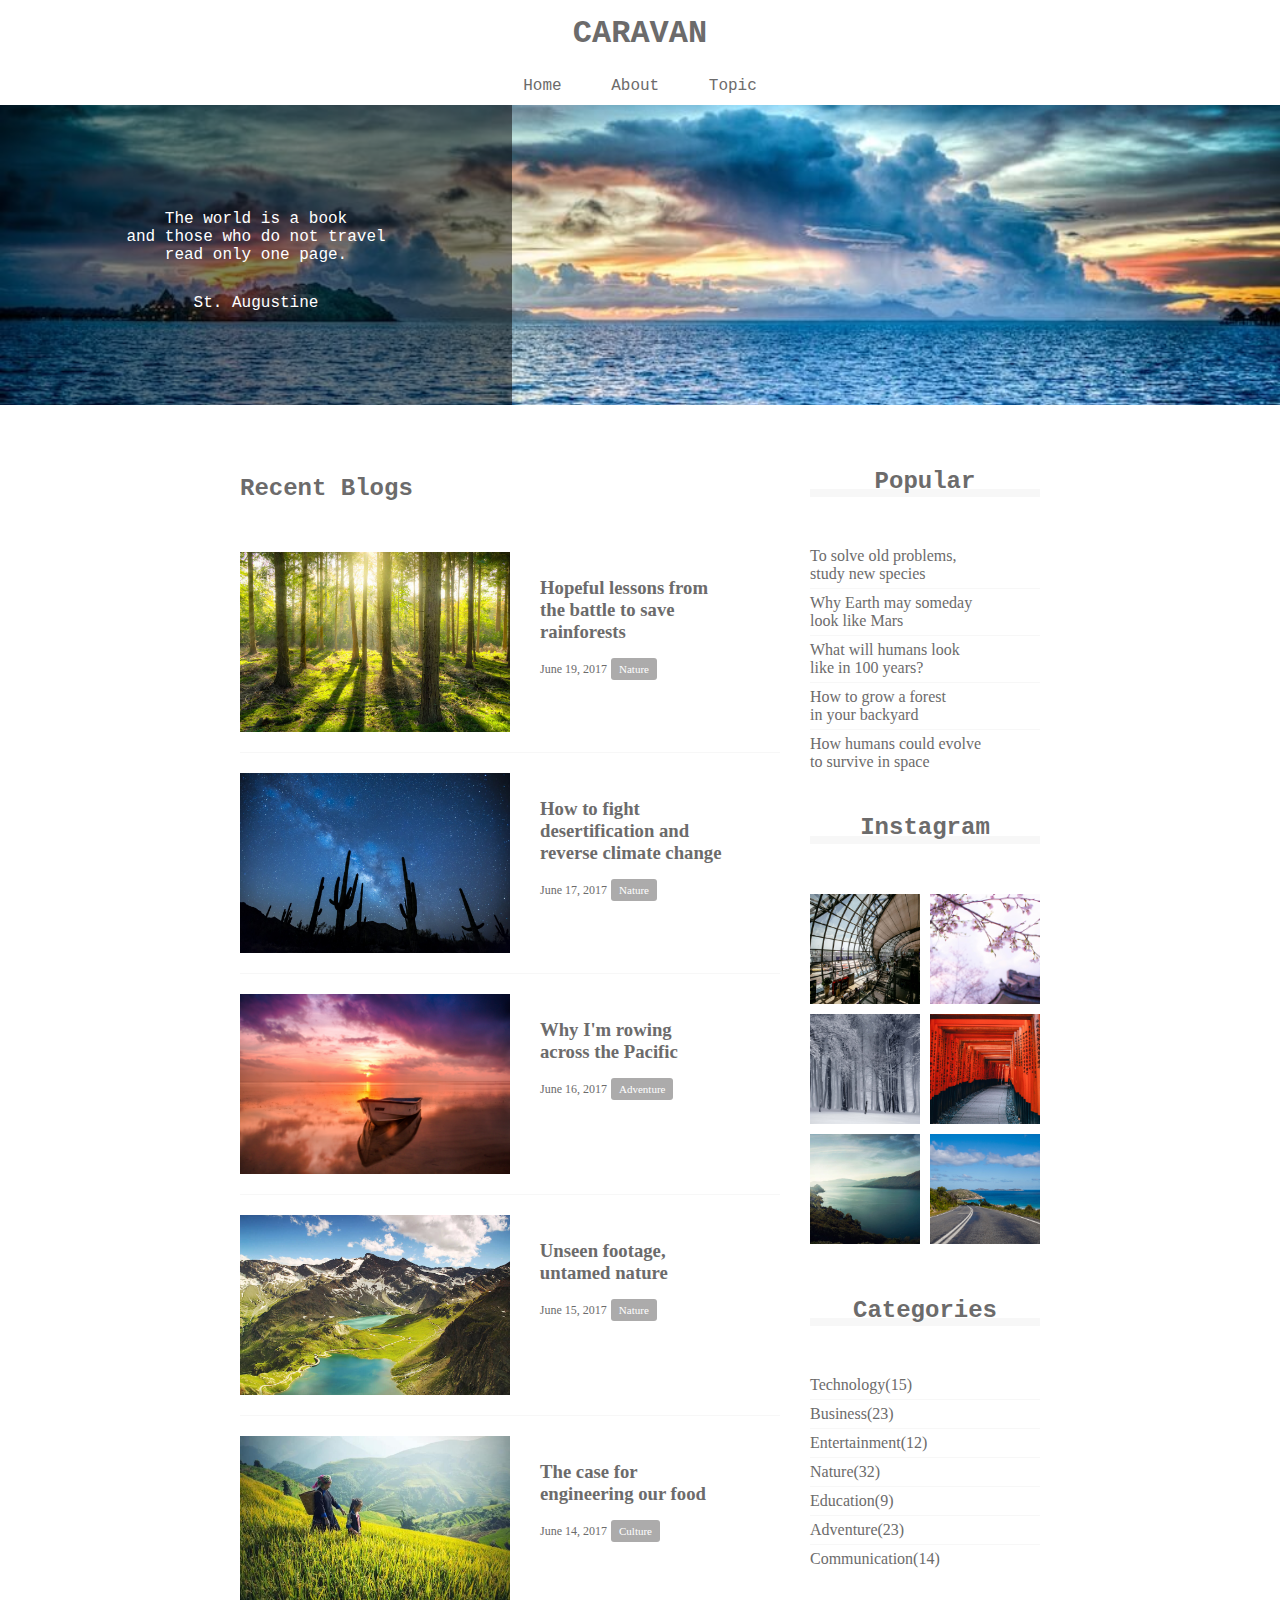
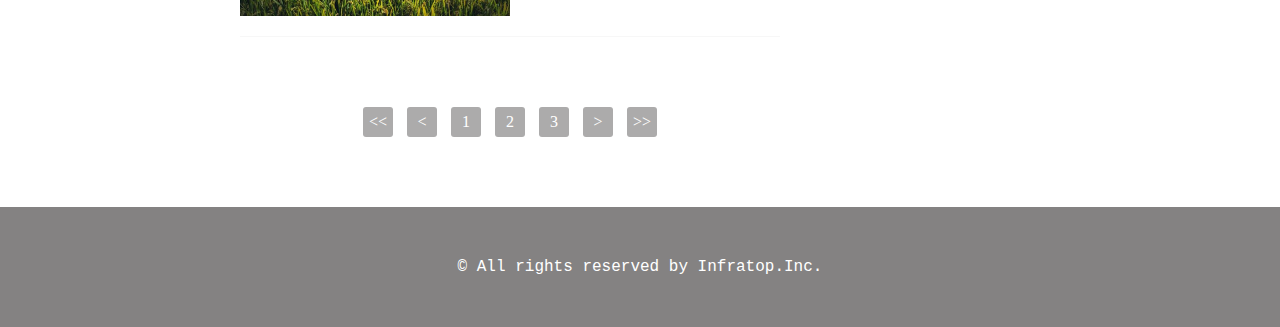
<file: index.html>
<!DOCTYPE html>
<html lang="ja">
  <head>
    <meta charset="UTF-8">
    <meta name="viewport" content="width=device-width,initial-scale=1.0">
    <link rel="stylesheet" href="https://use.fontawesome.com/releases/v5.15.3/css/all.css" integrity="sha384-SZXxX4whJ79/gErwcOYf+zWLeJdY/qpuqC4cAa9rOGUstPomtqpuNWT9wdPEn2fk" crossorigin="anonymous">
    <link rel="stylesheet" href="style.css">
    <title>CARAVAN</title>
  </head>

  <body>
    <header>
      <h1 class="heading">
        <a href="index.html">
          CARAVAN
        </a>
      </h1>
      <div class="social">
        <i class="fab fa-facebook-square"></i>
        <i class="fab fa-twitter-square"></i>
        <i class="fab fa-instagram"></i>
      </div>
    </header>

    <nav>
      <ul class="nav-list">
        <li class="nav-list-item">
          <a href="index.html">Home</a>
        </li>
        <li class="nav-list-item">About</li>
        <li class="nav-list-item">Topic</li>
      </ul>
    </nav>

    <div class="main-visual">
      <div class="main-visual-content">
        <p class="main-visual-text">
          The world is a book<br/>
          and those who do not travel<br/>
          read only one page.
        </p>
        <p class="main-visual-name">
          St. Augustine
        </p>
      </div>
    </div>

    <main>
      <section class="blog">
        <h2 class="blog-headinng">Recent Blogs</h2>
        <div class="blog-box">
          <div class="blog-item">
            <img class="blog-image" src="img/forest.jpg" />
            <section class="blog-text">
              <h3 class="blog-text-heading">
                <a href="single.html">
                  Hopeful lessons from<br />
                  the battle to save<br />
                  rainforests
                </a>
              </h3>
              <p class="blog-date">June 19, 2017</p>
              <span class="category">Nature</span>
            </section>
          </div>
          <div class="blog-item">
            <img class="blog-image" src="img/desert.jpg" />
            <section class="blog-text">
              <h3 class="blog-text-heading">
                <a href="single.html">
                  How to fight<br />
                  desertification and<br />
                  reverse climate change
                </a>
              </h3>
              <p class="blog-date">June 17, 2017</p>
              <span class="category">Nature</span>
            </section>
          </div>
          <div class="blog-item">
            <img class="blog-image" src="img/sunset.jpg" />
            <section class="blog-text">
              <h3 class="blog-text-heading">
                <a href="single.html">
                  Why I'm rowing<br />
                  across the Pacific
                </a>
              </h3>
              <p class="blog-date">June 16, 2017</p>
              <span class="category">Adventure</span>
            </section>
          </div>
          <div class="blog-item">
            <img class="blog-image" src="img/italy.jpg" />
            <section class="blog-text">
              <h3 class="blog-text-heading">
                <a href="single.html">
                  Unseen footage,<br />
                  untamed nature
                </a>
              </h3>
              <p class="blog-date">June 15, 2017</p>
              <span class="category">Nature</span>
            </section>
          </div>
          <div class="blog-item">
            <img class="blog-image" src="img/asia.jpg" />
            <section class="blog-text">
              <h3 class="blog-text-heading">
                <a href="single.html">
                  The case for<br />
                  engineering our food
                </a>
              </h3>
              <p class="blog-date">June 14, 2017</p>
              <span class="category">Culture</span>
            </section>
          </div>
        </div>
        <div class="pagination">
          <p><<</p>
          <p><</p>
          <p>1</p>
          <p>2</p>
          <p>3</p>
          <p>></p>
          <p>>></p>
        </div>
      </section>
      <div class="sidebar">
        <section class="popular">
          <h2 class="sidebar-heading common-heading">Popular</h2>
          <div class="sidebar-contents">
            <p class="popular-text">To solve old problems,<br>study new species</p>
            <p class="popular-text">Why Earth may someday<br>look like Mars</p>
            <p class="popular-text">What will humans look<br>like in 100 years?</p>
            <p class="popular-text">How to grow a forest<br>in your backyard</p>
            <p class="popular-text">How humans could evolve<br>to survive in space</p>
          </div>
        </section>
        <section class="instagram">
          <h2 class="instagram-heading common-heading">Instagram</h2>
          <div class="sidebar-contents">
            <div class="instagram-box"></div>
            <div class="instagram-box"></div>
            <div class="instagram-box"></div>
            <div class="instagram-box"></div>
            <div class="instagram-box"></div>
            <div class="instagram-box"></div>
          </div>
        </section>
        <section class="categories">
          <h2 class="categories-heading common-heading">Categories</h2>
          <div class="sidebar-contents">
            <p class="categories-text">Technology(15)</p>
            <p class="categories-text">Business(23)</p>
            <p class="categories-text">Entertainment(12)</p>
            <p class="categories-text">Nature(32)</p>
            <p class="categories-text">Education(9)</p>
            <p class="categories-text">Adventure(23)</p>
            <p class="categories-text">Communication(14)</p>
          </div>
        </section>
      </div>
    </main>

    <footer>
      <p class="footer-text">© All rights reserved by Infratop.Inc.</p>
    </footer>

  </body>
</html>
</file>
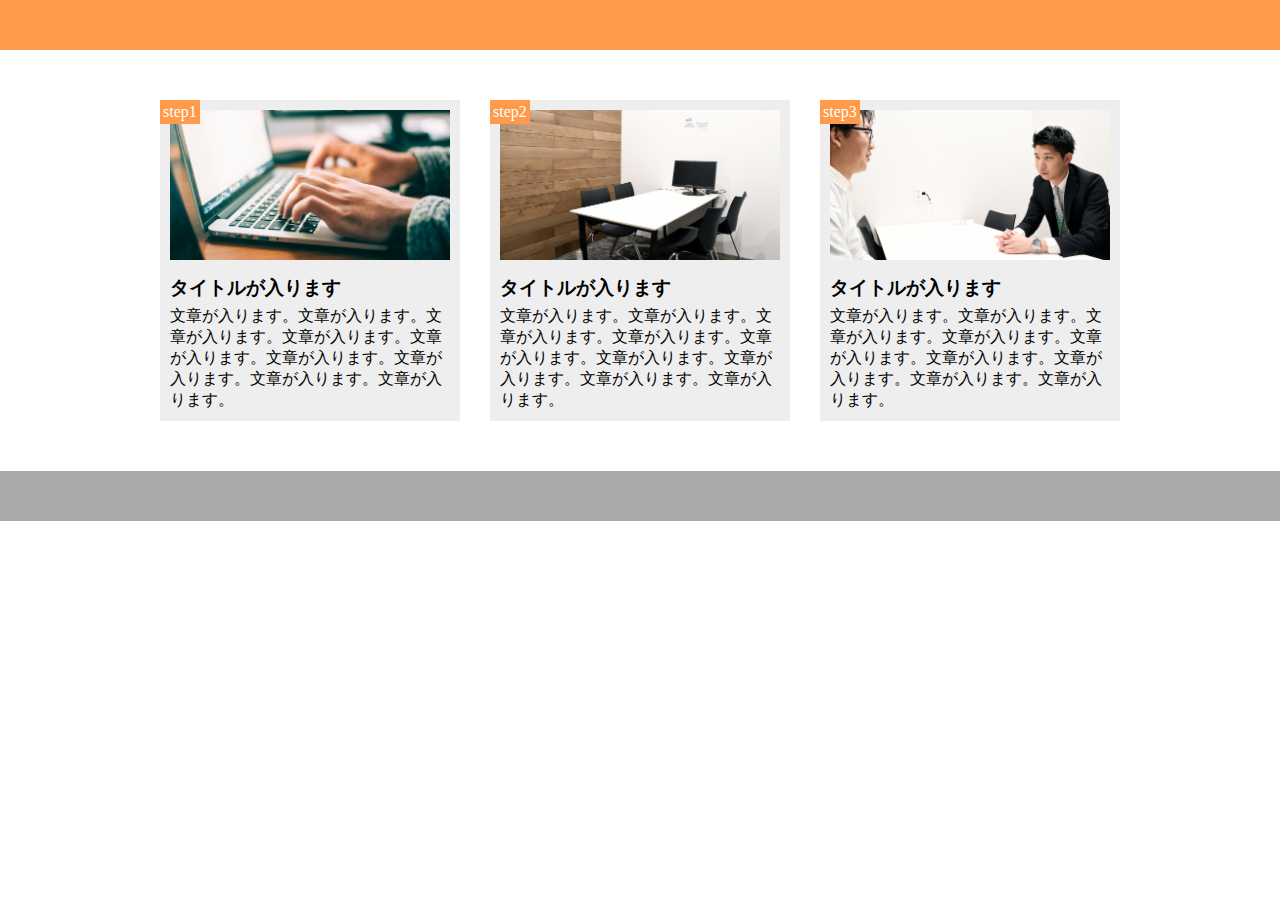
<file: 課題９/index.html>
<!DOCTYPE html>
<html lang="ja">
  <head>
    <meta charset="UTF-8">
    <link rel="stylesheet" href="style9.css">
    <title>9章課題</title>
  </head>

  <body>
    <header></header>
    <main>
      <div class="main-item">
        <div class="step-image"></div>
        <span class="number">step1</span>
        <h3>タイトルが入ります</h3>
        <p>文章が入ります。文章が入ります。文章が入ります。文章が入ります。文章が入ります。文章が入ります。文章が入ります。文章が入ります。文章が入ります。</p>
      </div>

      <div class="main-item">
        <div class="step-image2"></div>
        <span class="number">step2</span>
        <h3>タイトルが入ります</h3>
        <p>文章が入ります。文章が入ります。文章が入ります。文章が入ります。文章が入ります。文章が入ります。文章が入ります。文章が入ります。文章が入ります。</p>
      </div>

      <div class="main-item">
        <div class="step-image3"></div>
        <span class="number">step3</span>
        <h3>タイトルが入ります</h3>
        <p>文章が入ります。文章が入ります。文章が入ります。文章が入ります。文章が入ります。文章が入ります。文章が入ります。文章が入ります。文章が入ります。</p>
      </div>
    </main>
    <footer></footer>
  </body>
</html>
</file>
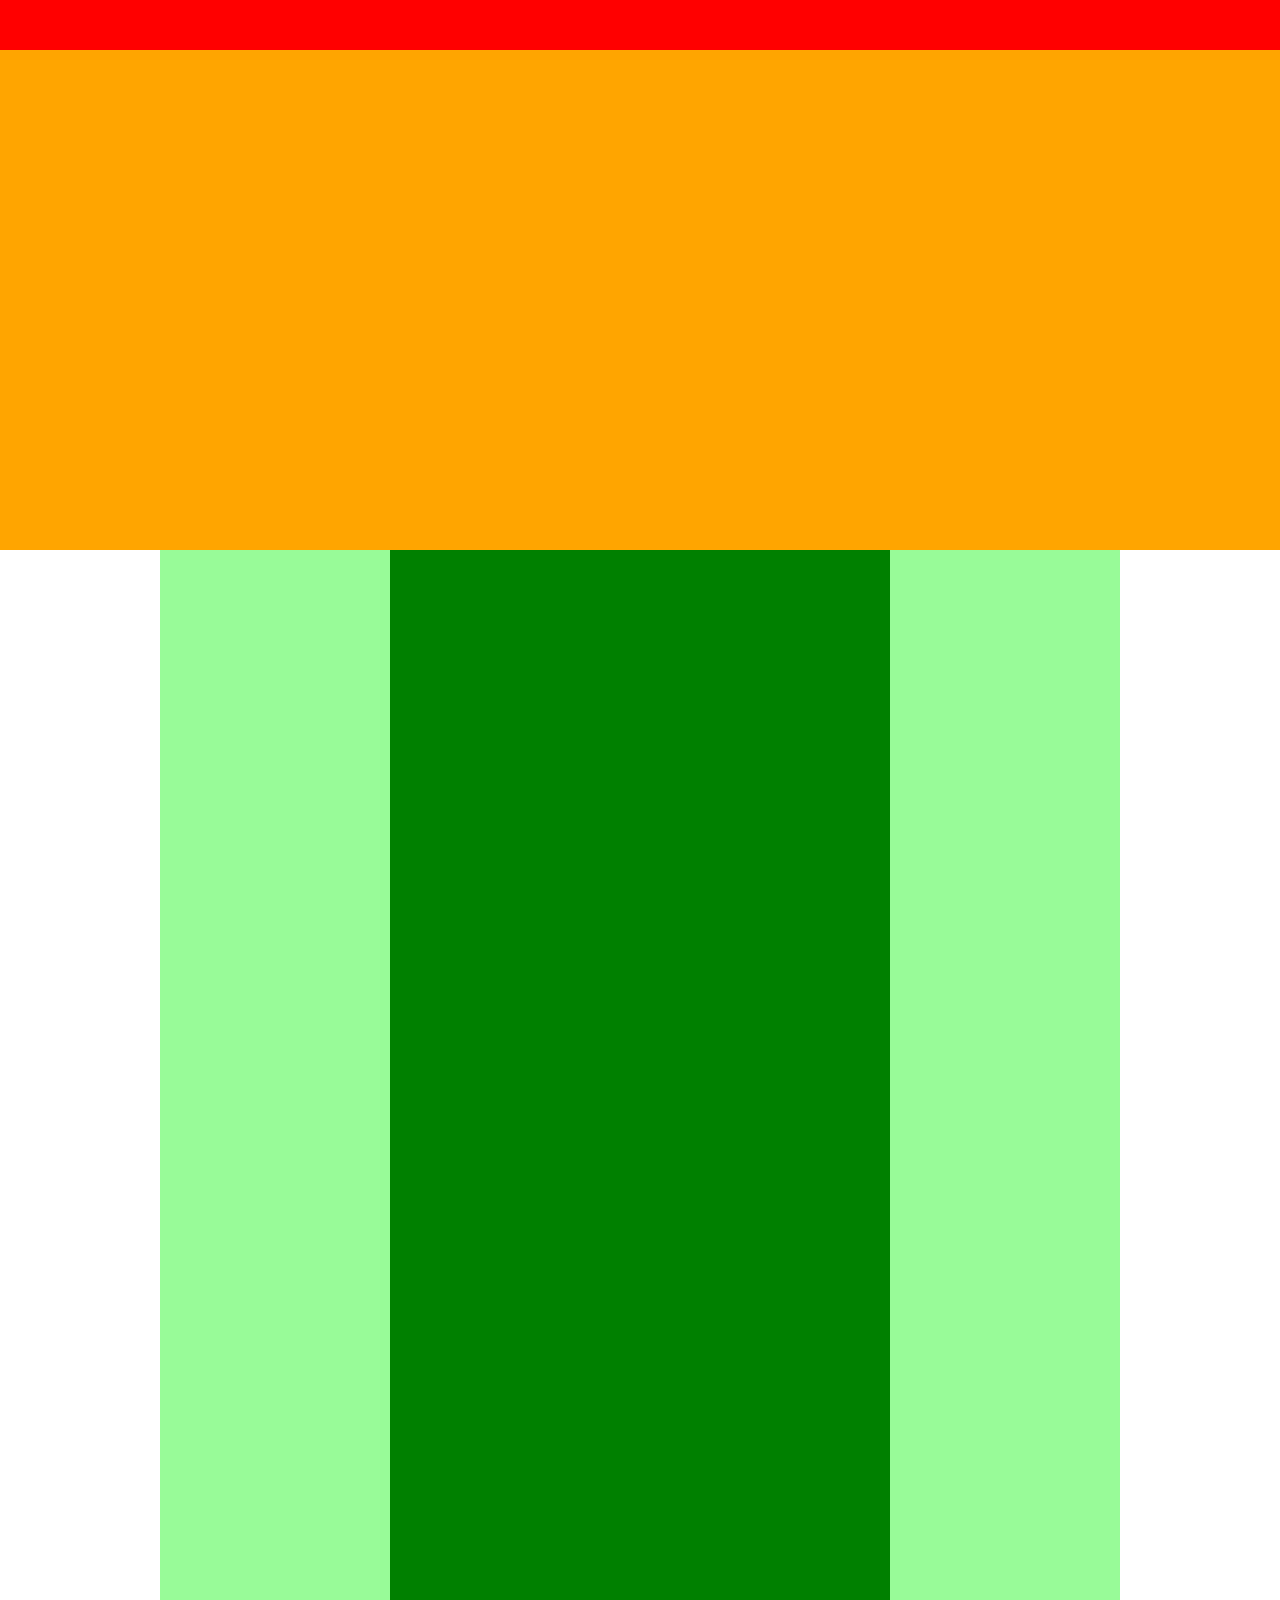
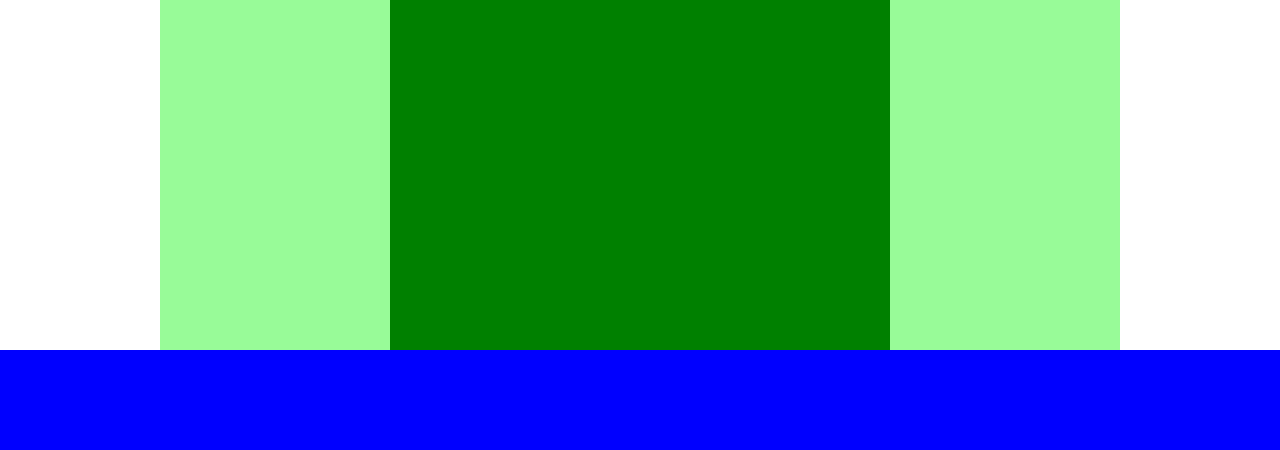
<file: 課題.html>
<!DOCTYPE html>
<html lang="ja">
  <head>
    <meta  charset="UTF-8">
    <link rel="stylesheet" href="課題.css">
  </head>

  <body>
    <header></header>
    <div class="main-visual"></div>
    <main>
      <div class="sidebar"></div>
      <div class="blog"></div>
      <div class="sidebar"></div>
    </main>
    <footer></footer>
  </body>
</html>
</file>
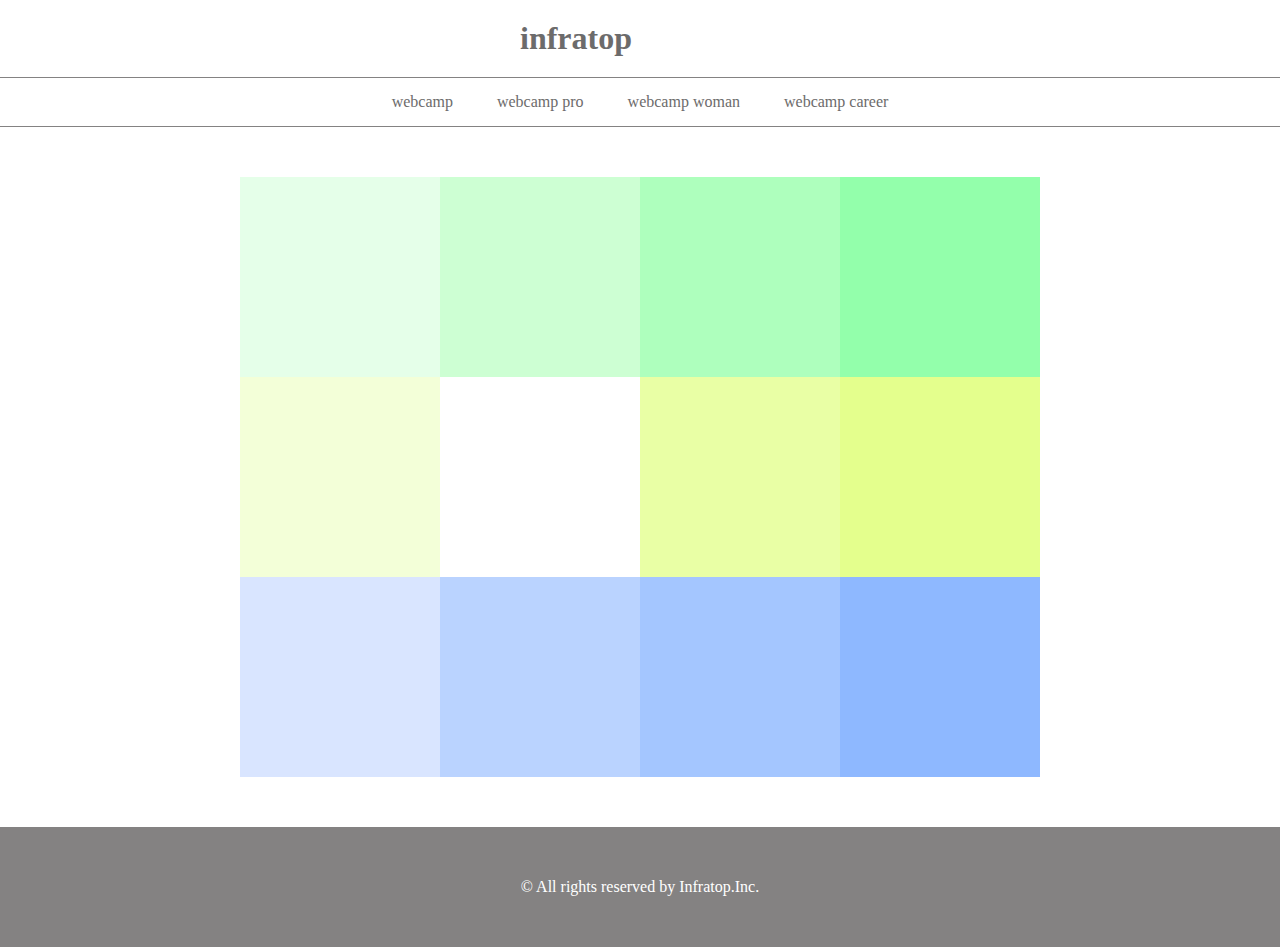
<file: 課題1-5.html>
<!DOCTYPE html>
<html lang="ja">
  <head>
    <meta charset="UTF-8">
    <link rel="stylesheet" href="課題1-5.css">
  </head>

  <body>
    <header>
      <h1 class="heading">
        <a href="課題1-5.html">infratop</a>
      </h1>
    </header>
    <nav>
      <ul class="nav-list">
        <li class="nav-list-item">webcamp</li>
        <li class="nav-list-item">webcamp pro</li>
        <li class="nav-list-item">webcamp woman</li>
        <li class="nav-list-item">webcamp career</li>
      </ul>
    </nav>

    <main>
      <div class="content1"></div>
      <div class="content2"></div>
      <div class="content3"></div>
      <div class="content4"></div>
      <div class="content5"></div>
      <div class="content6"></div>
      <div class="content7"></div>
      <div class="content8"></div>
      <div class="content9"></div>
      <div class="content10"></div>
      <div class="content11"></div>
      <div class="content12"></div>
    </main>
    
    <footer>
      <p class="footer-text">© All rights reserved by Infratop.Inc.</p>
    </footer>

  </body>
</html>
</file>
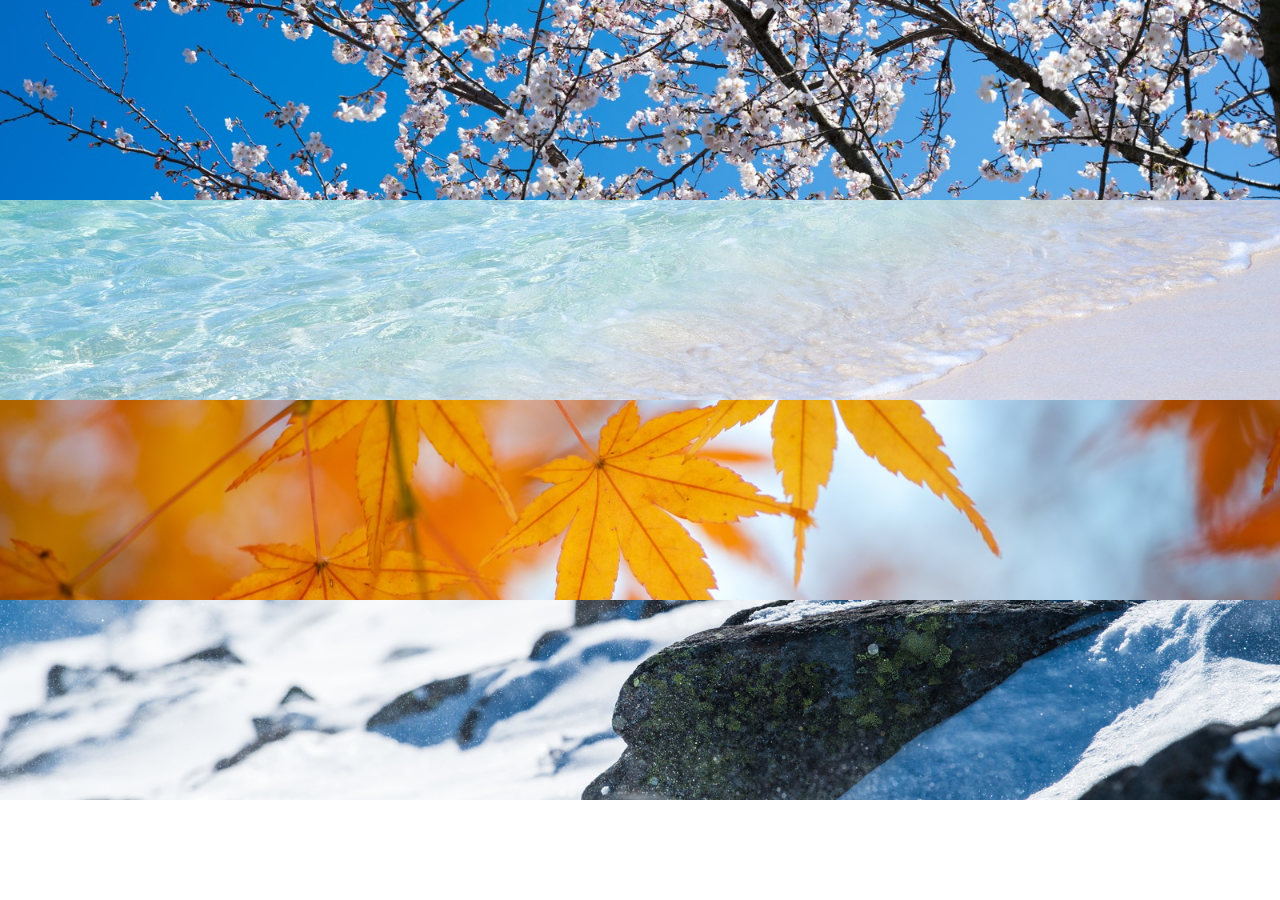
<file: 課題1-6.html>
<!DOCTYPE html>
<html lang="ja">
  <head>
    <meta charset="UTF-8">
    <link rel="stylesheet" href="課題1-6.css">
    <title>1-6課題</title>
  </head>

  <body>
    <div class="main-visual">
      <div class="visual1"></div>
      <div class="visual2"></div>
      <div class="visual3"></div>
      <div class="visual4"></div>
    </div>
  </body>
</html>
</file>
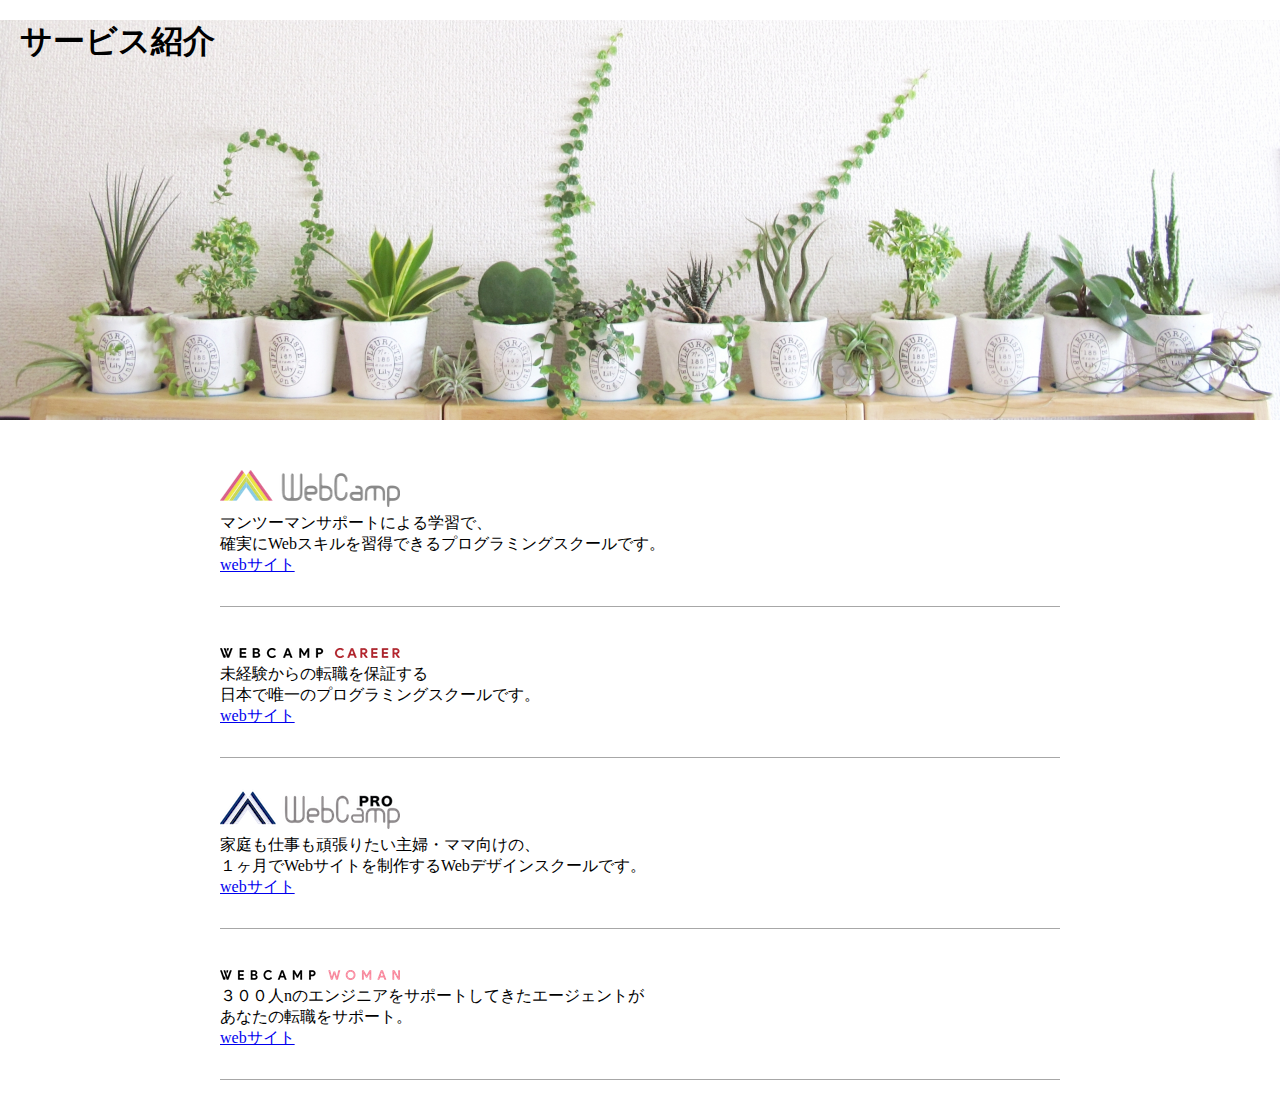
<file: 課題7/guide.html>
<!DOCTYPE html>
<html lang="ja">
  <head>
    <meta charset="UTF-8">
    <link rel="stylesheet" href="style7.css">
    <title>課題7</title>
  </head>
  <body>
    <section class="main-visual">
      <h1 class="main-visual-text">サービス紹介</h1>
    </section>
    <main>
      <section class="main-box1">
         <h2><img class="main-logo" src="img/wc-logo.png" /></h2>
        <p>
          マンツーマンサポートによる学習で、<br/>確実にWebスキルを習得できるプログラミングスクールです。
        </p>
        <a href="guide.html">webサイト</a>
      </section>

      <section class="main-box2">
        <h2><img class="main-logo" src="img/wcc-logo.png" /></h2>
       <p>
         未経験からの転職を保証する<br/>日本で唯一のプログラミングスクールです。
       </p>
       <a href="guide.html">webサイト</a>
     </section>

     <section class="main-box1">
      <h2><img class="main-logo" src="img/wcp-logo.png" /></h2>
     <p>
       家庭も仕事も頑張りたい主婦・ママ向けの、<br/>１ヶ月でWebサイトを制作するWebデザインスクールです。
     </p>
     <a href="guide.html">webサイト</a>
   </section>
   
   <section class="main-box1">
    <h2><img class="main-logo" src="img/wcw-logo.png" /></h2>
   <p>
     ３００人nのエンジニアをサポートしてきたエージェントが<br/>あなたの転職をサポート。
   </p>
   <a href="guide.html">webサイト</a>
 </section>
    </main>
  </body>
</html>
</file>
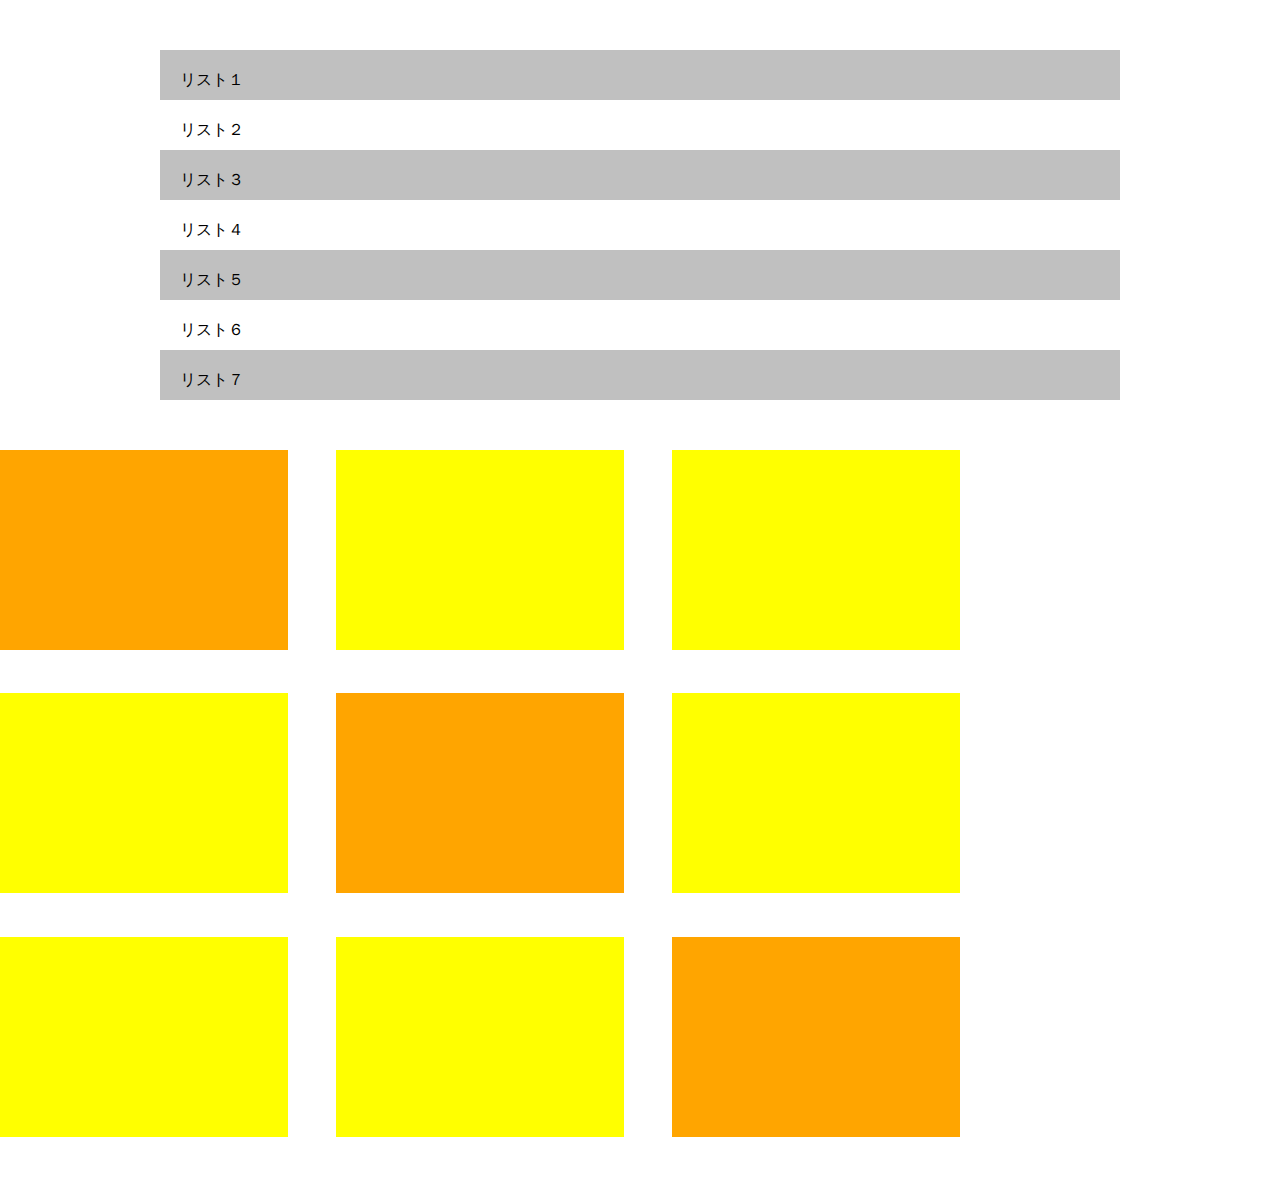
<file: 課題8/index8.html>
<!DOCTYPE html>
<html lang="ja">
  <head>
    <meta charset="UTF-8">
    <link rel="stylesheet" href="style8.css">
    <title>課題8</title>
  </head>

  <body>
    <div class="list-box">
      <div class="list">
        <p class="list-number">リスト１</p>
      </div>
      <div class="list">
        <p class="list-number">リスト２</p>
      </div>
      <div class="list">
        <p class="list-number">リスト３</p>
      </div>
      <div class="list">
        <p class="list-number">リスト４</p>
      </div>
      <div class="list">
        <p class="list-number">リスト５</p>
      </div>
      <div class="list">
        <p class="list-number">リスト６</p>
      </div>
      <div class="list">
        <p class="list-number">リスト７</p>
      </div>
    </div>
    <div class="color-box">
      <div class="box"></div>
      <div class="box"></div>
      <div class="box"></div>
      <div class="box"></div>
      <div class="box"></div>
      <div class="box"></div>
      <div class="box"></div>
      <div class="box"></div>
      <div class="box"></div>
    </div>
  </body>
</html>
</file>
<file: style.css>
* {
  margin: 0;
  padding: 0;
  box-sizing: border-box;
  color: #6c6b6b;
}

a {
  text-decoration: none;
}

header,
nav,
h2,
.main-visual,
footer {
  font-family: Chalkduster, "Bradley Hand", Courier, "Segoe Print", sans-serif;
}

header {
  width: 90%;
  padding: 15px 0;
  margin: 0 auto;
  text-align: center;
  position: relative;
}

.social {
  position: absolute;
  top: 22px;
  right: 22px;
}

.social i {
  display: inline-block;
  margin-left: 20px;
}

header.heading {
  font-size: 32px;
}

.nav-list {
  text-align: center;
  padding: 10px 0;
  margin: 0 auto;
}

.nav-list-item {
  list-style: none;
  display: inline-block;
  margin: 0 20px;
}

.main-visual {
  width: 100%;
  height: 300px;
  background-image: url(img/mv.jpg);
  background-size: cover;
  background-position: center;
}

.main-visual-content {
  width: 40%;
  height: 300px;
  background-color: rgba(0, 0, 0, 0.5);
  text-align: center;
  padding-top: 105px;
}

.main-visual-text {
  color: #fff;
}

.main-visual-name {
  margin-top: 30px;
  color: #fff;
}

main {
  width: 800px;
  display: flex;
  justify-content: center;
  margin: 0 auto;
  padding: 70px 0;
}

.blog {
  width: 540px;
  margin-right: 30px;
}

.blog-heading {
  border-bottom: 8px solid #f7f7f7;
  text-align: center;
  line-height: 0.6;
}

.blog-box {
  padding-top: 50px;
}

.blog-item {
  padding-bottom: 20px;
  margin-bottom: 20px;
  border-bottom: 1px solid #f7f7f7;
  display: flex;
  justify-content: flex-start;
}

.blog-image {
  height: 180px;
}

.blog-text {
  padding: 25px 0 0 30px;
}

.blog-text-heading {
  padding-bottom: 15px;
}

.blog-date {
  font-size: 12px;
  display: inline-block;
}

.category {
  display: inline-block;
  padding: 5px 8px;
  background-color: #acabab;
  border-radius: 3px;
  color: #fff;
  font-size: 11px;
}

.pagination {
  text-align: center;
  padding-top: 50px;
}

.pagination p {
  display: inline-block;
  width: 30px;
  height: 30px;
  margin: 0 5px;
  color: #fff;
  background-color: #acabab;
  border-radius: 3px;
  line-height: 30px;
}

.sidebar {
  width: 230px;
}

.common-heading {
  border-bottom: 8px solid #f7f7f7;
  text-align: center;
  line-height: 0.6;
}

.sidebar-contents {
  padding: 50px 0;
}

.popular-text,
.categories-text {
  padding-bottom: 5px;
  border-bottom: 1px solid #f7f7f7;
  margin-bottom: 5px;
}

.popular-text:last-child,
.categories-text:last-child {
  margin: 0;
  padding: 0;
  border: none;
}

.instagram .sidebar-contents {
  display: flex;
  flex-wrap: wrap;
}

.instagram-box {
  width: 110px;
  padding-top: 110px;
  background-size: cover;
  background-position: center;
  margin-bottom: 10px;
}

.instagram-box:nth-child(odd) {
  margin-right: 10px;
}

.instagram-box:nth-child(1) {
  background-image: url(img/airport.jpg);
}

.instagram-box:nth-child(2) {
  background-image: url(img/japan.jpg);
}

.instagram-box:nth-child(3) {
  background-image: url(img/snow.jpg);
}

.instagram-box:nth-child(4) {
  background-image: url(img/japan2.jpg);
}

.instagram-box:nth-child(5) {
  background-image: url(img/lake.jpg);
}

.instagram-box:nth-child(6) {
  background-image: url(img/road.jpg);
}

footer {
  width: 100%;
  height: 120px;
  text-align: center;
  line-height: 120px;
  background-color: #848282;
}

.footer-text {
  color: #fff;
}

.social i {
  color: black;
}

@media screen and (max-width: 768px) {
  header {
    width: 100%;
  }

  .nav-list {
    width: 100%;
  }

  .nav-list-item {
    width: 100%;
  }

  .main-visual-content {
    width: 100%;
  }

  main {
    width: 100%;
    display: block;
  }

  .blog {
    width: 100%;
    margin: 0;
  }

  .blog-box {
    padding-left: 1%;
    padding-right: 1%;
  }

  .blog-image {
    width: 49%;
  }

  .blog-text {
    width: 49%;
  }

  .sidebar {
    width: 100%;
    padding-left: 3%;
    padding-right: 3%;
  }

  .instagram-box {
    width: 48%;
    padding-top: 48%;
  }

  .instagram-box:nth-child(odd) {
    margin-right: 4%;
  }

  .pagination {
    margin-bottom: 50px;
  }
}

@media screen and (max-width: 425px) {
  header {
    width: 100%;
  }

  .nav-list {
    width: 100%;
  }

  .nav-list-item {
    width: 100%;
    margin: 0 0 10px 0;
  }

  .main-visual-content {
    width: 100%;
  }

  main {
    width: 100%;
    display: block;
  }

  .blog {
    width: 100%;
    margin: 0;
  }

  .blog-box {
    padding-left: 2%;
    padding-right: 2%;
  }

  .blog-image {
    width: 49%;
  }

  .blog-text {
    width: 49%;
    padding-top: 5px;
  }

  .sidebar {
    width: 100%;
    padding-left: 3%;
    padding-right: 3%;
  }

  .instagram-box {
    width: 48%;
    padding-top: 48%;
  }

  .instagram-box:nth-child(odd) {
    margin-right: 4%;
  }

  .pagination {
    margin-bottom: 50px;
  }
}
</file>
<file: 課題９/style9.css>
* {
  margin: 0;
  padding: 0;
  box-sizing: border-box;
}

header {
  width: 100%;
  height: 50px;
  background-color: #ff9a4b;
}

main {
  width: 960px;
  margin: 50px auto;
  display: flex;
}

.main-item {
  width: 300px;
  margin-right: 30px;
  padding: 10px;
  position: relative;
  background-color: #eeeeee;
}

.main-item:last-child {
  margin-right: 0;
}

.step-image {
  height: 150px;
  background-image: url(img/flow01.png);
  background-position: bottom;
  background-size: cover;
}

.step-image2 {
  height: 150px;
  background-image: url(img/flow02.png);
  background-position: bottom;
  background-size: cover;
}

.step-image3 {
  height: 150px;
  background-image: url(img/flow03.png);
  background-position: bottom;
  background-size: cover;
}

.number {
  padding: 3px;
  position: absolute;
  top: 0;
  left: 0;
  background-color: #ff9a4b;
  color: #fff;
}

h3 {
  margin: 15px 0 5px;
}

footer {
  height: 50px;
  background-color: #aaa;
}

@media screen and (max-width: 768px) {
  header {
    height: 50px;
  }

  main {
    width: 100%;
    padding: 50px 0;
    margin: 0 auto;
    display: block;
  }

  .main-item {
    width: 90%;
    margin: 0 auto 20px;
  }

  .main-item:last-child {
    margin: 0 auto;
  }

  .step-image,
  .step-image2,
  .step-image3 {
    width: 95%;
    height: 150px;
  }
}
</file>
<file: 課題.css>
* {
  margin: 0;
  padding: 0;
  box-sizing: border-box;
}

header {
  width: 100%;
  height: 50px;
  background-color: red;
}

.main-visual {
  width: 100%;
  height: 500px;
  background-color: orange;
}

main {
  width: 960px;
  display: flex;
  justify-content: center;
  margin: 0 auto;
}

.sidebar {
  width: 230px;
  height: 1400px;
  background-color: palegreen;
}

.blog {
  width: 500px;
  height: 1400px;
  background-color: green;
}

footer {
  width: 100%;
  height: 100px;
  background-color: blue;
}
</file>
<file: 課題1-5.css>
* {
  padding: 0;
  margin: 0;
  box-sizing: border-box;
  color: #6c6b6b;
}

a {
  text-decoration: none;
}

header {
  width: 90%;
  padding: 20px 0;
  text-align: center;
}

.heading {
  font-size: 32px;
}

.nav-list {
  text-align: center;
  padding: 15px 0;
  margin: 0 auto;
  border-bottom: 1px solid #848282;
  border-top: 1px solid #848282;
}

.nav-list-item {
  list-style: none;
  display: inline-block;
  margin: 0 20px;
}

main {
  width: 800px;
  margin: 50px auto;
  display: flex;
  flex-wrap: wrap;
}

.content1 {
  width: 200px;
  height: 200px;
  background-color: #e5ffe9;
}

.content2 {
  width: 200px;
  height: 200px;
  background-color: #cdffd3;
}

.content3 {
  width: 200px;
  height: 200px;
  background-color: #aeffbd;
}

.content4 {
  width: 200px;
  height: 200px;
  background-color: #93ffab;
}

.content5 {
  width: 200px;
  height: 200px;
  background-color: #f3ffd8;
}

.content6 {
  width: 200px;
  height: 200px;
  background-color: edffbe;
}

.content7 {
  width: 200px;
  height: 200px;
  background-color: #e9ffa5;
}

.content8 {
  width: 200px;
  height: 200px;
  background-color: #e4ff8d;
}

.content9 {
  width: 200px;
  height: 200px;
  background-color: #d9e5ff;
}

.content10 {
  width: 200px;
  height: 200px;
  background-color: #bad3ff;
}

.content11 {
  width: 200px;
  height: 200px;
  background-color: #a4c6ff;
}

.content12 {
  width: 200px;
  height: 200px;
  background-color: #8eb8ff;
}

footer {
  width: 100%;
  height: 120px;
  text-align: center;
  line-height: 120px;
  background-color: #848282;
}

.footer-text {
  color: #fff;
}
</file>
<file: 課題1-6.css>
* {
  margin: 0;
  padding: 0;
  box-sizing: border-box;
}

.visual1 {
  height: 200px;
  background-image: url(img1-6/box1.jpg);
  background-size: cover;
  background-position: center;
}

.visual2 {
  height: 200px;
  background-image: url(img1-6/box2.jpg);
  background-size: cover;
  background-position: center;
}

.visual3 {
  height: 200px;
  background-image: url(img1-6/box3.jpg);
  background-size: cover;
  background-position: center;
}

.visual4 {
  height: 200px;
  background-image: url(img1-6/box4.jpg);
  background-size: cover;
  background-position: center;
}
</file>
<file: 課題7/style7.css>
* {
  margin: 0;
  padding: 0;
  box-sizing: border-box;
}

.main-visual {
  width: 100%;
  height: 400px;
  background-image: url(img/mv.jpg);
  background-size: cover;
  background-position: bottom;
}

.main-visual-text {
  margin: 20px;
}

main {
  width: 840px;
  margin: 20px auto;
}

.main-box1 {
  padding: 30px 0;
  border-bottom: 1px solid #a7a7a7;
}

.main-box2 {
  padding: 30px 0;
  border-bottom: 1px solid #a7a7a7;
}

.main-box3 {
  padding: 30px 0;
  border-bottom: 1px solid #a7a7a7;
}

.main-box4 {
  padding: 30px 0;
  border-bottom: 1px solid #a7a7a7;
}
</file>
<file: 課題8/style8.css>
* {
  margin: 0;
  padding: 0;
  box-sizing: border-box;
}

.list-box {
  width: 960px;
  padding: 50px 0;
  margin: 0 auto;
}

.list {
  width: 100%;
  height: 50px;
  padding: 20px;
}

.list:nth-child(odd) {
  background-color: #c0c0c0;
}

.list:nth-child(even) {
  background-color: #ffffff;
}

.color-box {
  width: 960px;
  height: 690px;
  margin-bottom: 50px;
  display: flex;
  flex-wrap: wrap;
}

.box {
  width: 30%;
  height: 200px;
}

.box:nth-child(1) {
  background-color: orange;
  margin-right: 5%;
  margin-bottom: 40px;
}

.box:nth-child(2) {
  background-color: yellow;
  margin-right: 5%;
  margin-bottom: 40px;
}

.box:nth-child(3) {
  background-color: yellow;
  margin-bottom: 40px;
}

.box:nth-child(4) {
  background-color: yellow;
  margin-right: 5%;
  margin-bottom: 40px;
}

.box:nth-child(5) {
  background-color: orange;
  margin-right: 5%;
  margin-bottom: 40px;
}

.box:nth-child(6) {
  background-color: yellow;
  margin-bottom: 40px;
}

.box:nth-child(7) {
  background-color: yellow;
  margin-right: 5%;
}

.box:nth-child(8) {
  background-color: yellow;
  margin-right: 5%;
}

.box:nth-child(9) {
  background-color: orange;
}
</file>
